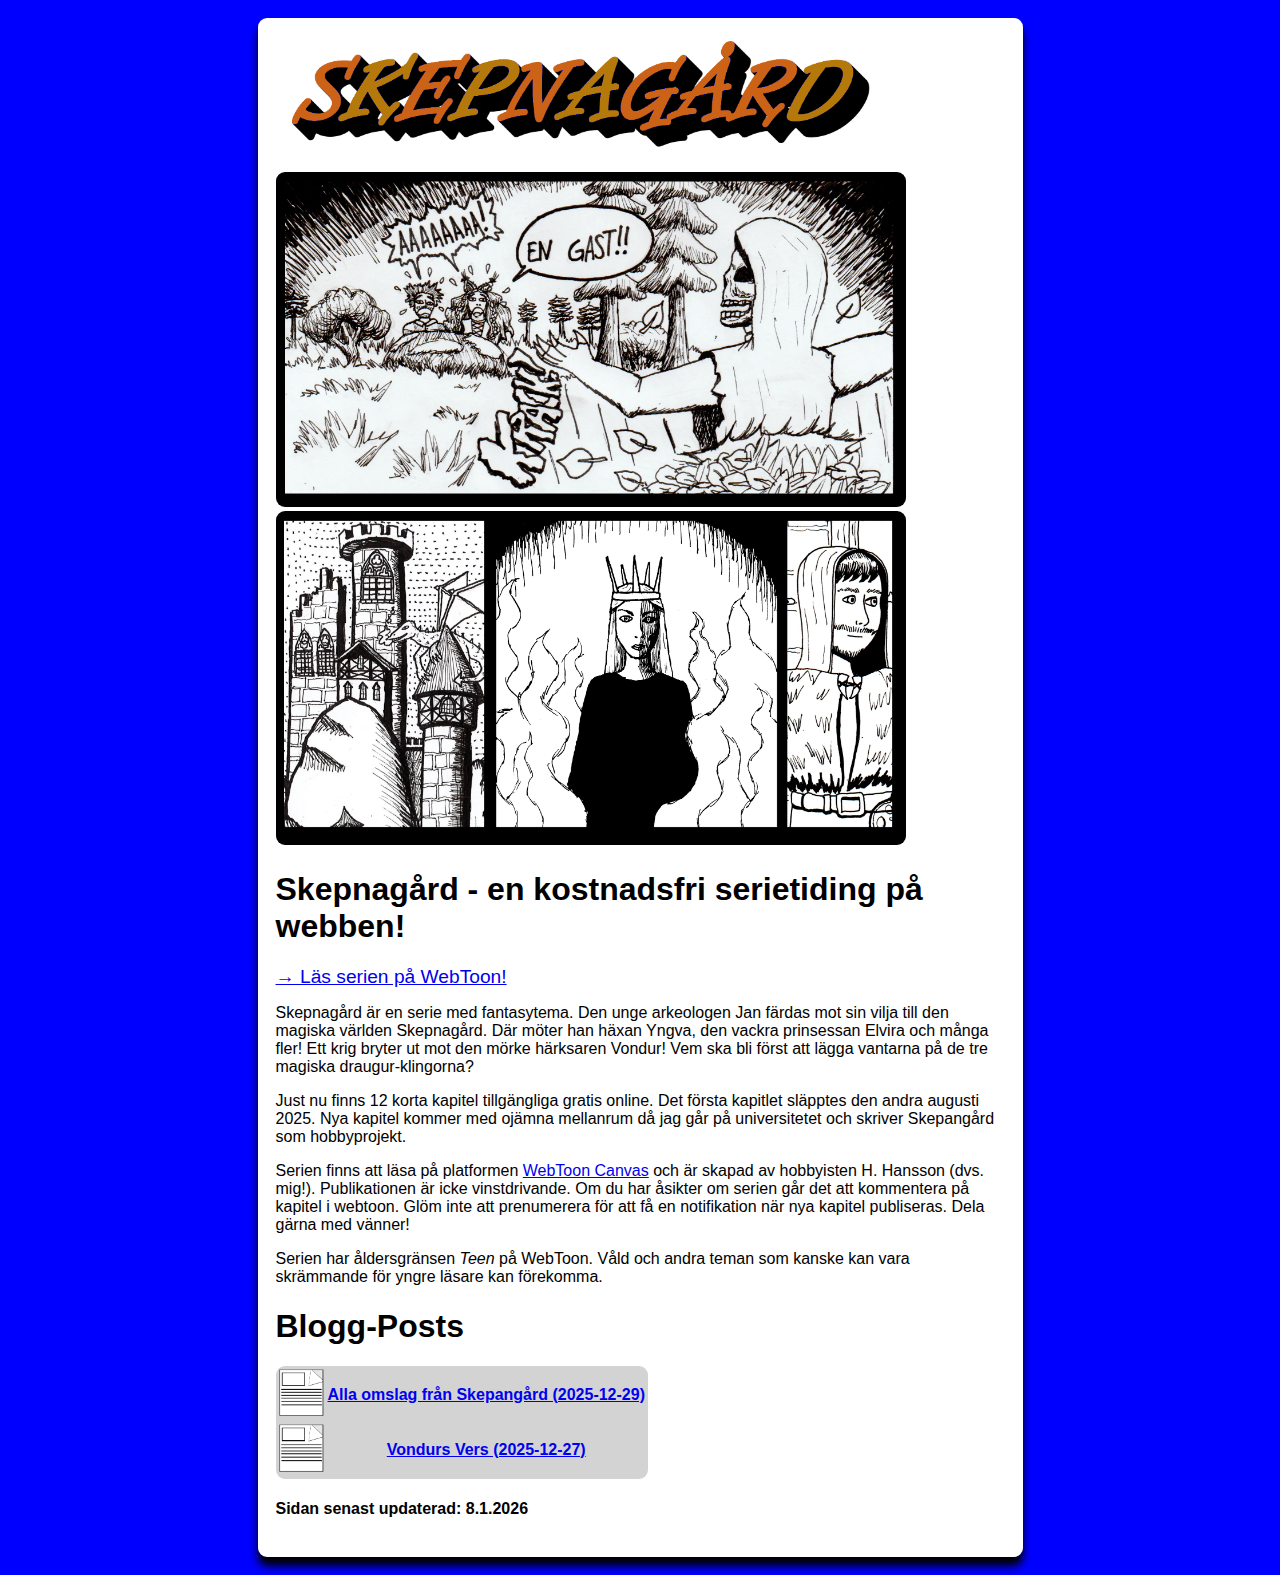
<file: index.html>
<!DOCTYPE html>
<html>
<head>
    <meta charset="UTF-8">
    <meta name="viewport" content="width=device-width, initial-scale=1.0">
    <title>Skepnagård Blogg</title>
    <link href="format.css" rel="stylesheet">
    <link rel="icon" type="image/x-icon" href="img/ikon.ico">
</head>
<body>
    <br>
    <div class="main">
        <img class="banner-img" src="img/logo-banner.png">
        <br><br>
        <img class="banner-img" src="img/serieruta1.webp">
        <img class="banner-img" src="img/serieruta2.webp">
        <section>
            <h1>Skepnagård - en kostnadsfri serietiding på webben!</h1>
            <a href="https://www.webtoons.com/en/canvas/skepnag%C3%A5rd-svenska/list?title_no=1079498&page=2" class="webtoon-link">&#8594; Läs serien på WebToon!</a>
            <p>
                Skepnagård är en serie med fantasytema. Den unge arkeologen Jan färdas mot sin vilja till den magiska världen Skepnagård. 
                Där möter han häxan Yngva, den vackra prinsessan Elvira och många fler! Ett krig bryter ut mot den mörke härksaren Vondur!
                Vem ska bli först att lägga vantarna på de tre magiska draugur-klingorna?  
            </p>
            <p>
                Just nu finns 12 korta kapitel tillgängliga gratis online. Det första kapitlet släpptes den andra augusti 2025. Nya kapitel kommer med ojämna
                mellanrum då jag går på universitetet och skriver Skepangård som hobbyprojekt. 
            </p>
            <p>
                Serien finns att läsa på platformen <a href="https://www.webtoons.com/en/canvas/skepnag%C3%A5rd-svenska/list?title_no=1079498">WebToon Canvas</a> 
                och är skapad av hobbyisten H. Hansson (dvs. mig!). Publikationen är icke vinstdrivande. Om du har åsikter om serien går det att kommentera på kapitel i webtoon.
                Glöm inte att prenumerera för att få en notifikation när nya kapitel publiseras. Dela gärna med vänner!
            </p>
            <p>
                Serien har åldersgränsen <i>Teen</i> på WebToon. Våld och andra teman som kanske kan vara skrämmande för yngre läsare kan förekomma.
            </p>
    </section>
    <section>
        <h1>Blogg-Posts</h1>
        <table class="posts">
            <tr>
                <th><img class="post-img" src="img/post.webp">
                <th><a href="posts/alla_omslag.html">Alla omslag från Skepangård (2025-12-29)</a></th>
            </tr>
            <tr>
                <th><img class="post-img" src="img/post.webp">
                <th><a href="posts/vondurs_vers.html">Vondurs Vers (2025-12-27)</a></th>
            </tr>
        </table>
    </section>
    <section>
        <h4>Sidan senast updaterad: 8.1.2026</h4>
    </section>
    </div>
    <br>
</body>
</html>
</file>
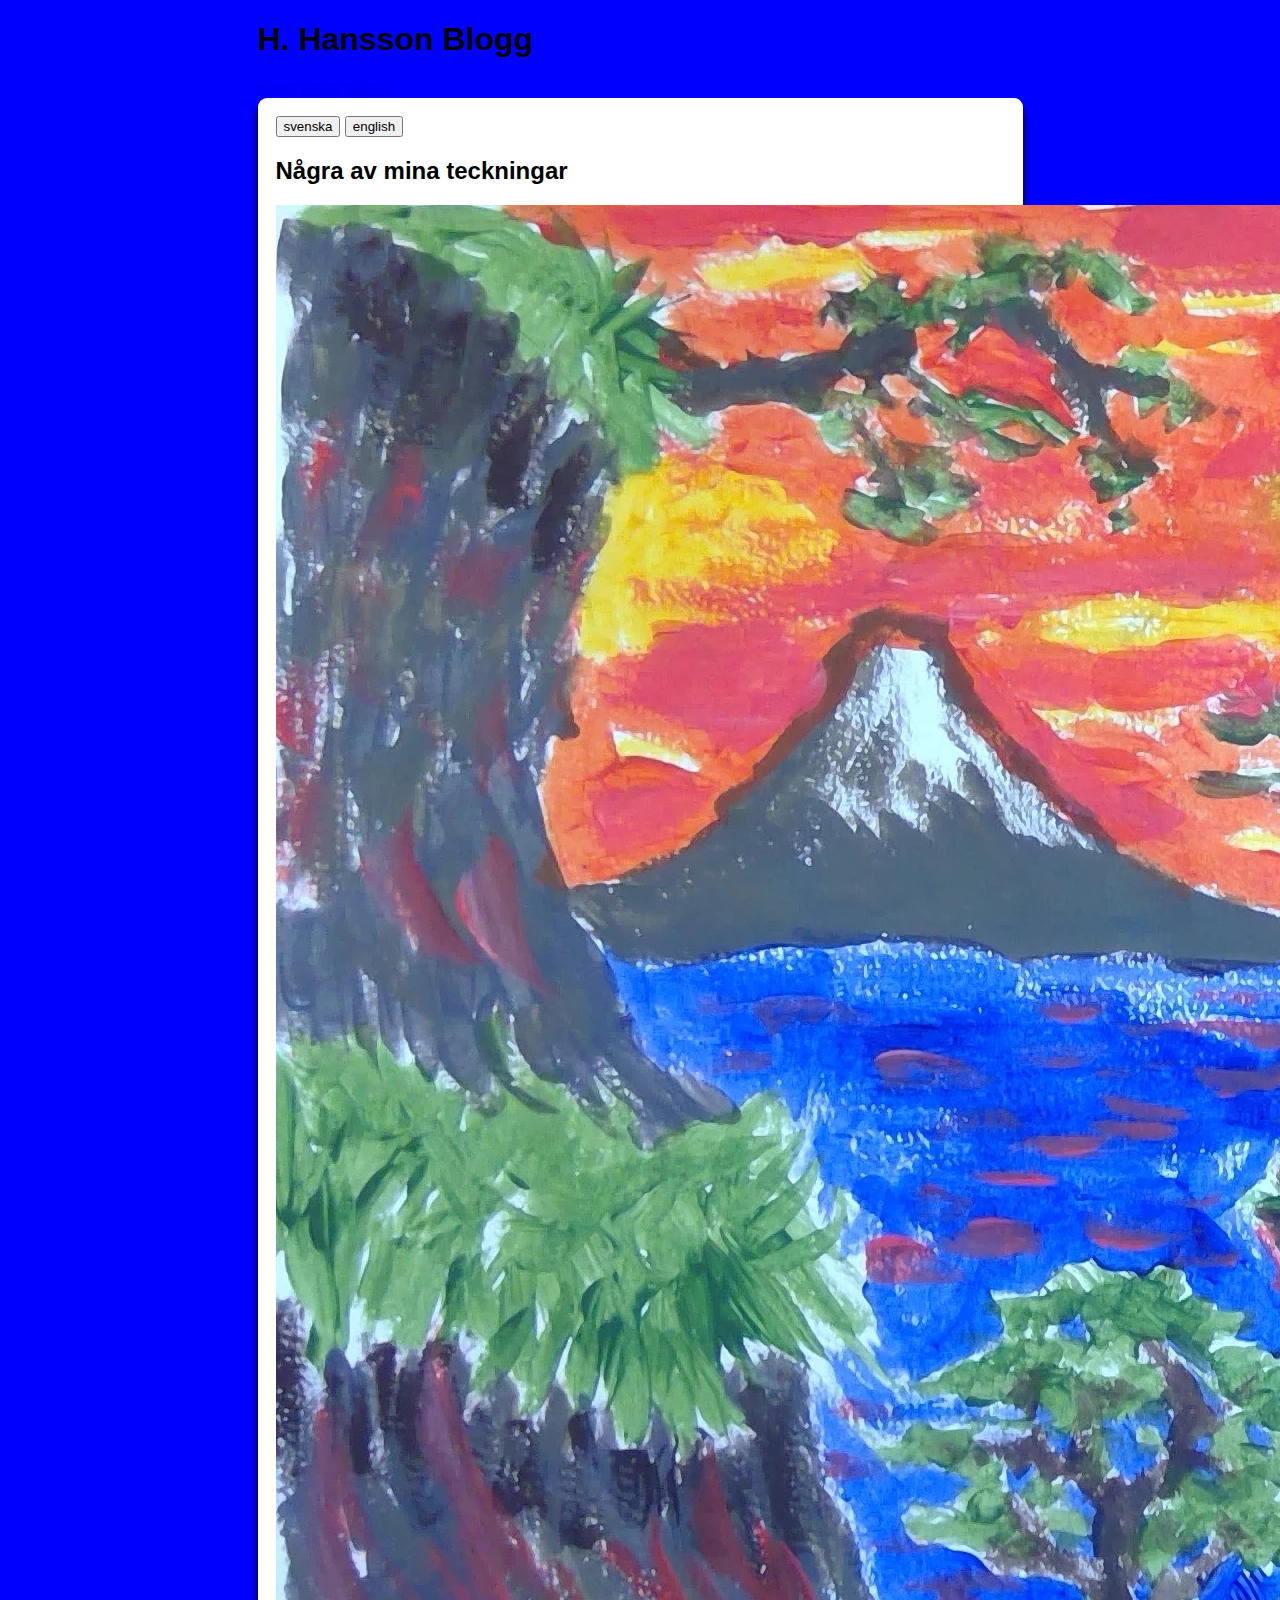
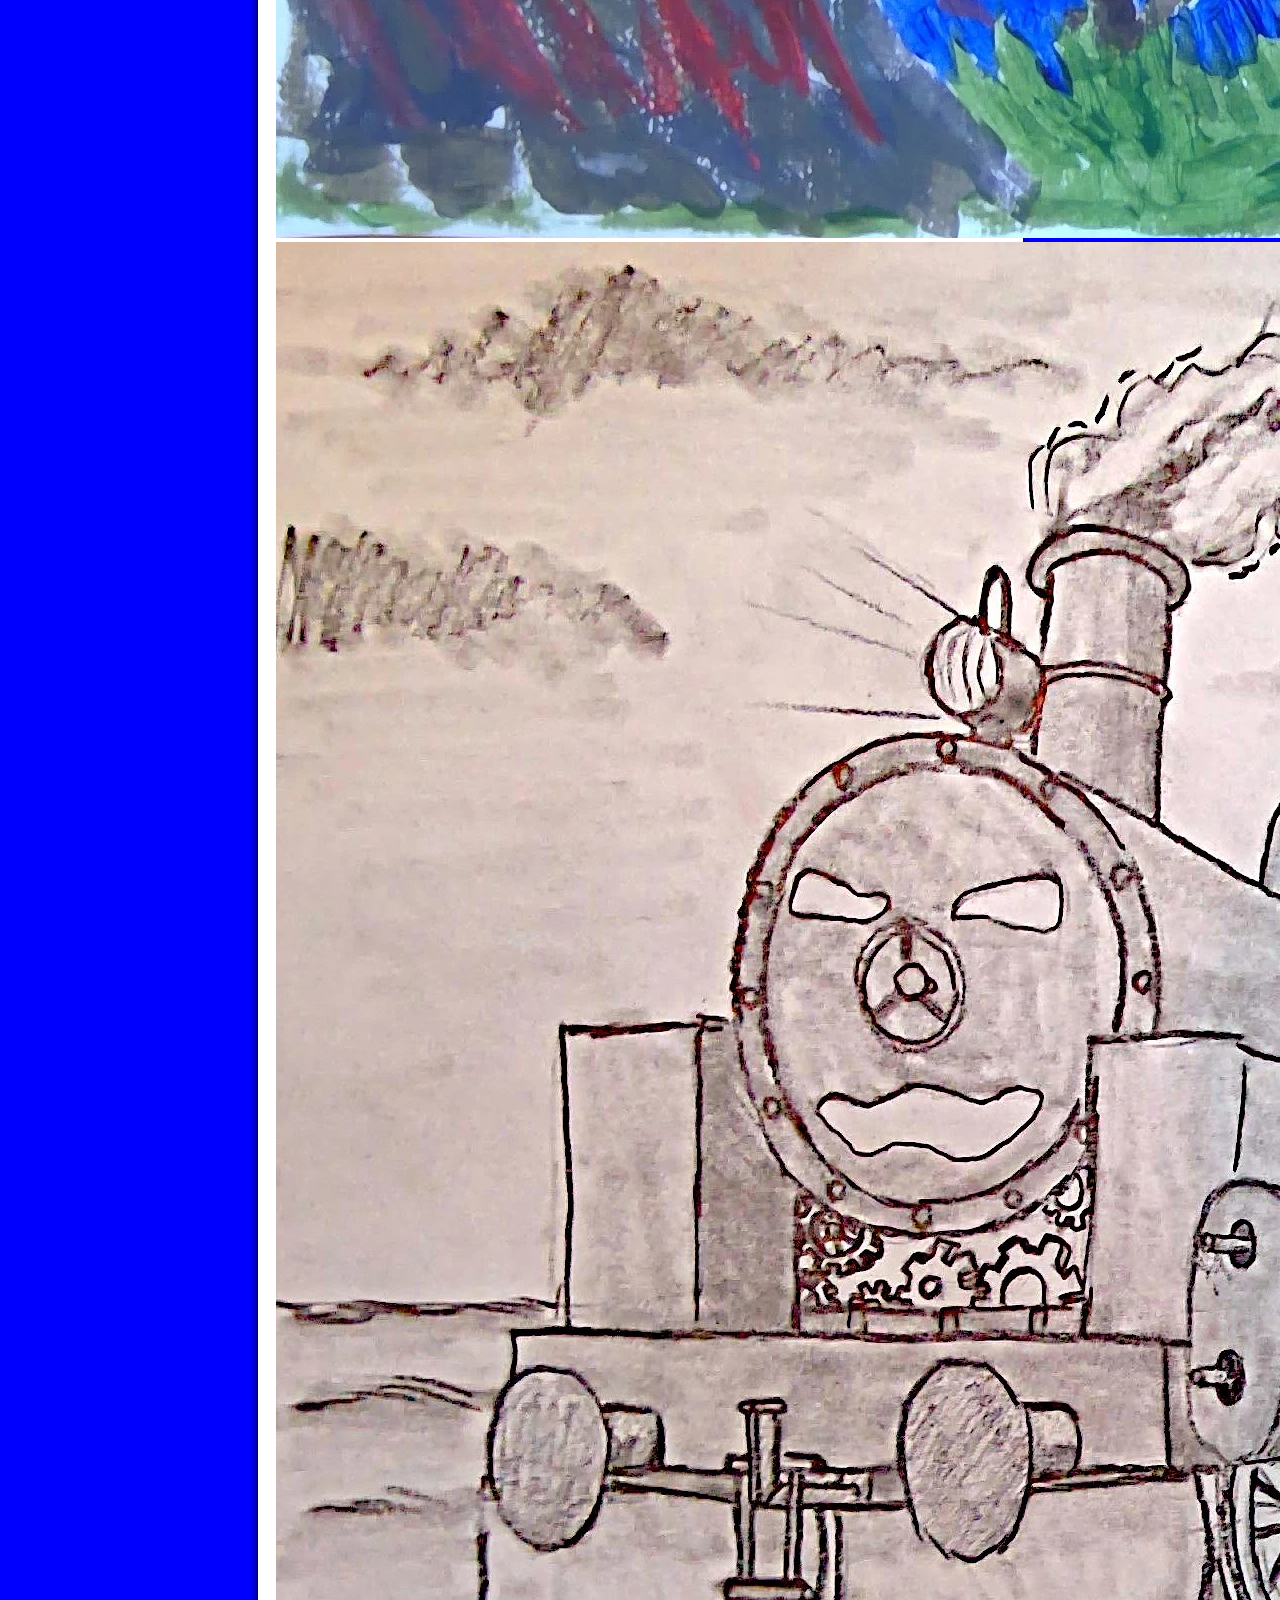
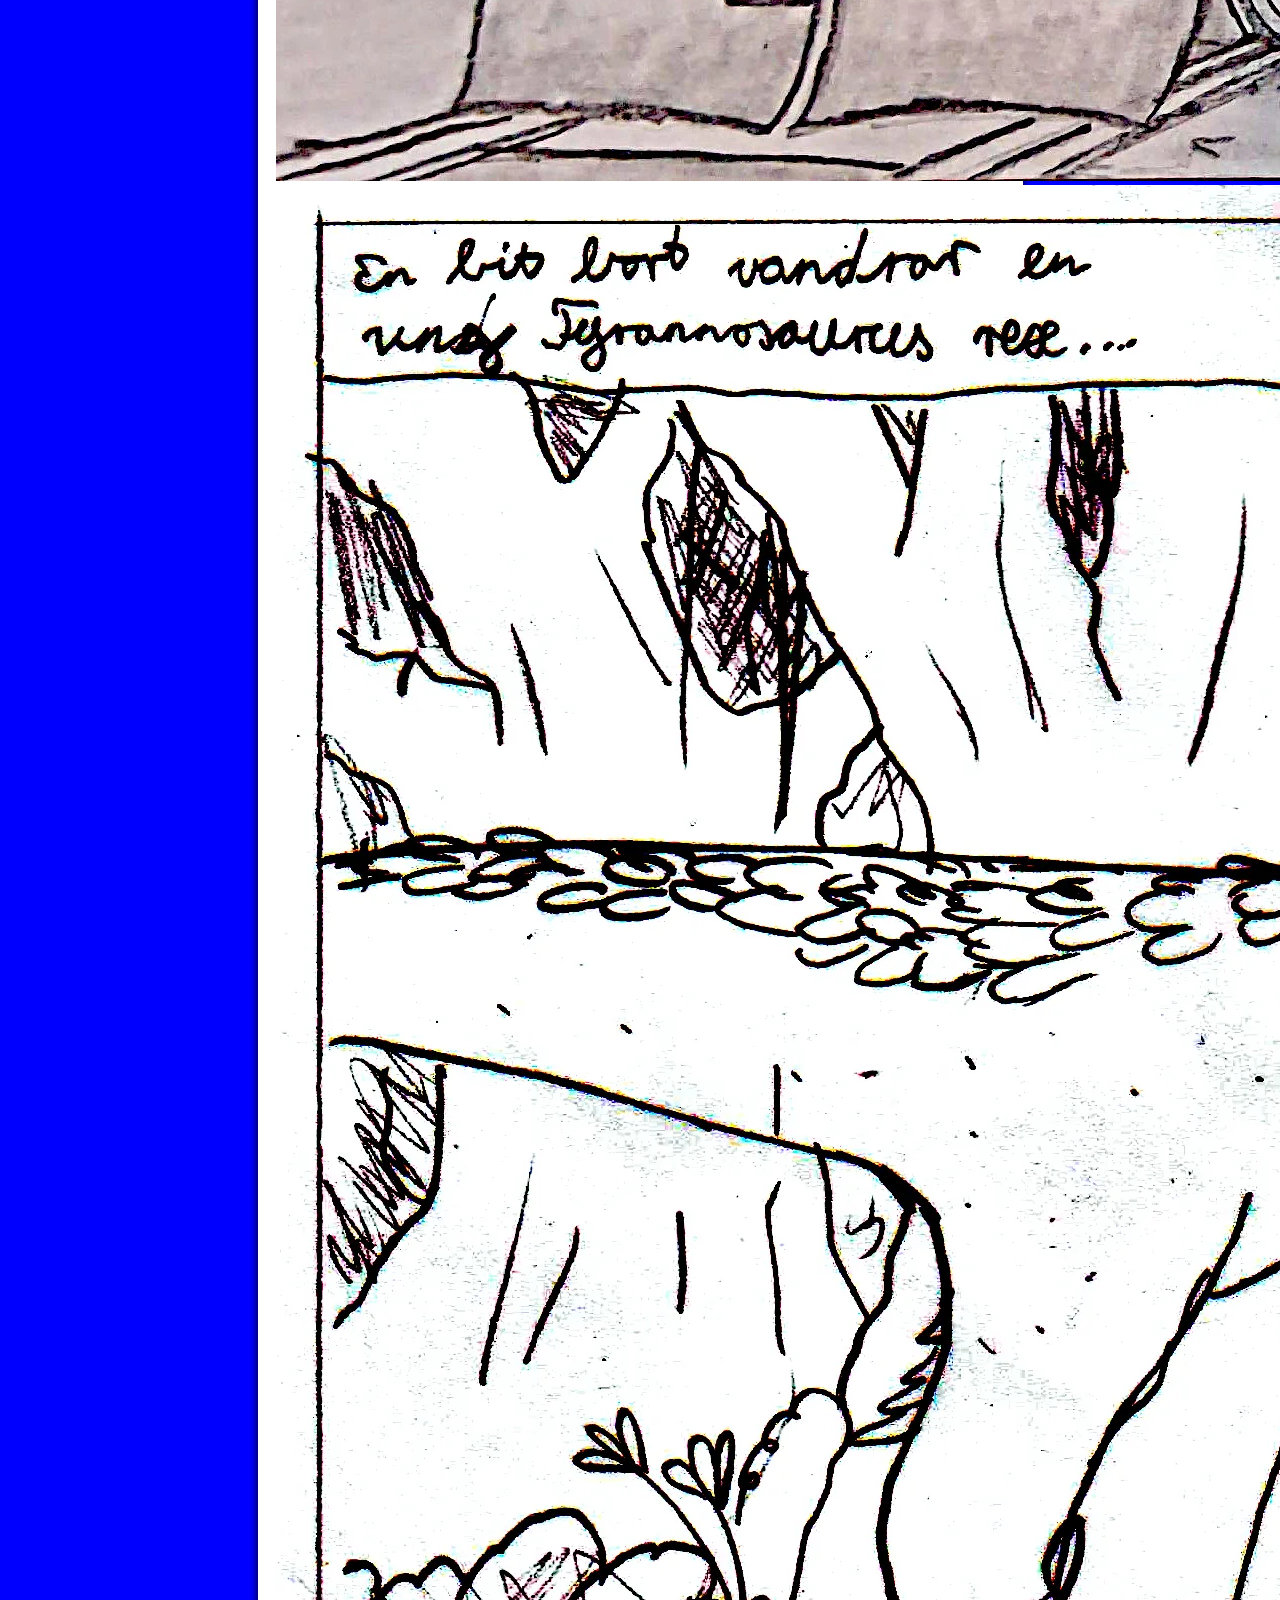
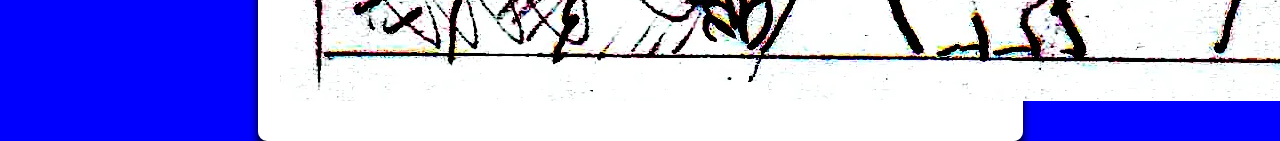
<file: gallery.html>
<!DOCTYPE html>
<html>
<head>
    <meta charset="UTF-8">
    <meta name="viewport" content="width=device-width, initial-scale=1.0">
    <title>H. Hansson</title>
    <link href="format.css" rel="stylesheet">
    <link rel="icon" type="image/x-icon" href="img/ikon.ico">
</head>
<body>
    <script src="lang.js"></script>
    <h1>H. Hansson Blogg</h1>
    <div class="navbar">
        <a href="index.html">home</a>
        <a href="posts.html">posts</a>
        <a href="gallery.html">gallery</a>
    </div>
    <div class="main">
        <div class="lang">
            <button onclick="sve()">svenska</button>
            <button onclick="eng()">english</button>
        </div>
        <h2 class="sve">Några av mina teckningar</h2>
        <h2 class="eng">Some of my art</h2>
        <img src="img/japan.webp" class="art-img">
        <img src="img/tåg.webp" class="art-img">
        <img src="img/trex.webp" class="art-img">
        <br><br>
</body>
</html>
</file>
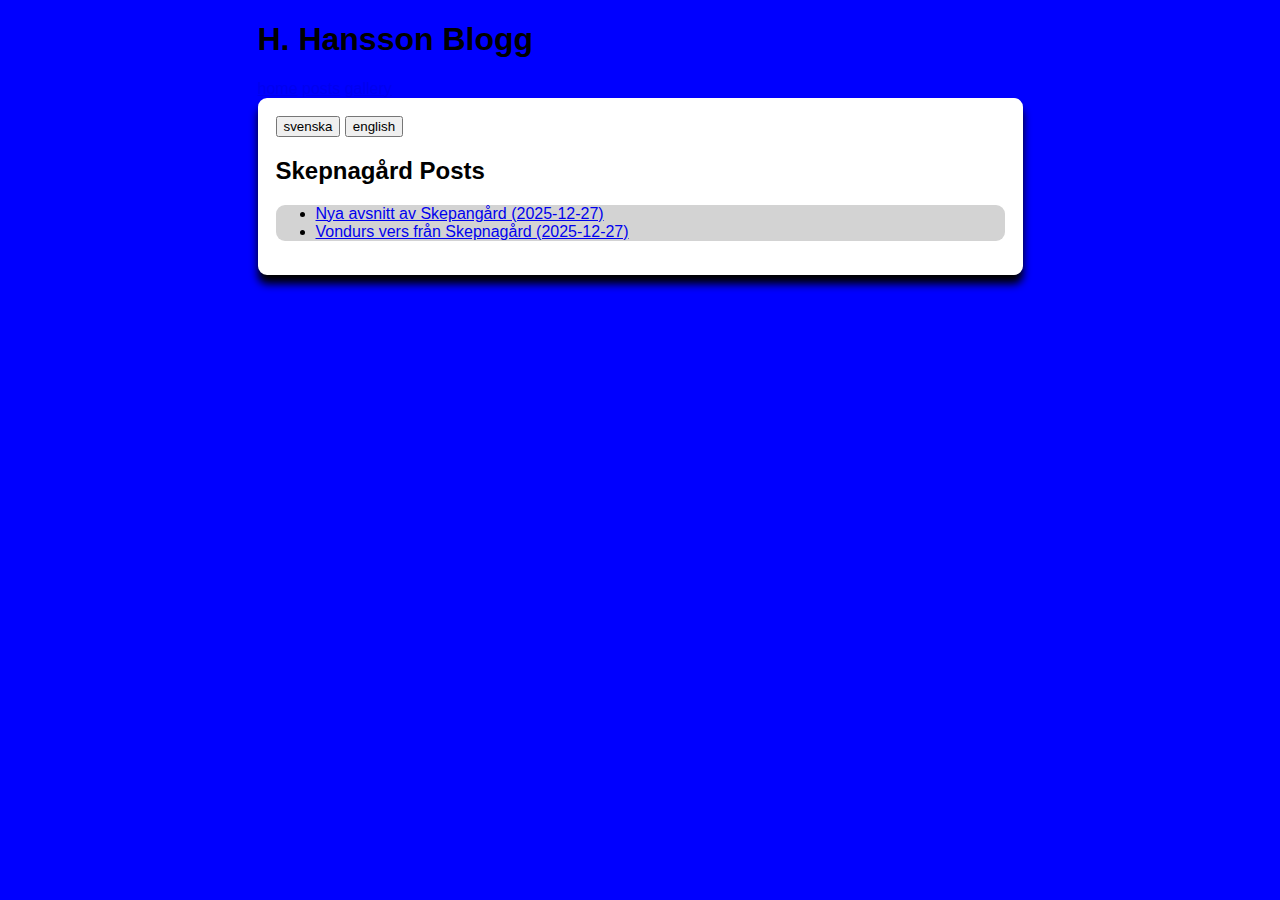
<file: posts.html>
<!DOCTYPE html>
<html>
<head>
    <meta charset="UTF-8">
    <meta name="viewport" content="width=device-width, initial-scale=1.0">
    <title>H. Hansson</title>
    <link href="format.css" rel="stylesheet">
    <link rel="icon" type="image/x-icon" href="img/ikon.ico">
</head>
<body>
    <script src="lang.js"></script>
    <h1>H. Hansson Blogg</h1>
    <div class="navbar">
        <a href="index.html">home</a>
        <a href="posts.html">posts</a>
        <a href="gallery.html">gallery</a>
    </div>
    <div class="main">
        <div class="lang">
            <button onclick="sve()">svenska</button>
            <button onclick="eng()">english</button>
        </div>
        <h2>Skepnagård Posts</h2>
        <section class="eng">
            Posts are only aviable in Swedish.
        </section>
        <div class="posts">
            <ul>
                <li><a href="posts/nytt_avsnitt.html">Nya avsnitt av Skepangård (2025-12-27)</a></li>
                <li><a href="posts/dikt.html">Vondurs vers från Skepnagård (2025-12-27)</a></li>
            </ul>
        </div>
    </div>
</body>
</html>
</file>
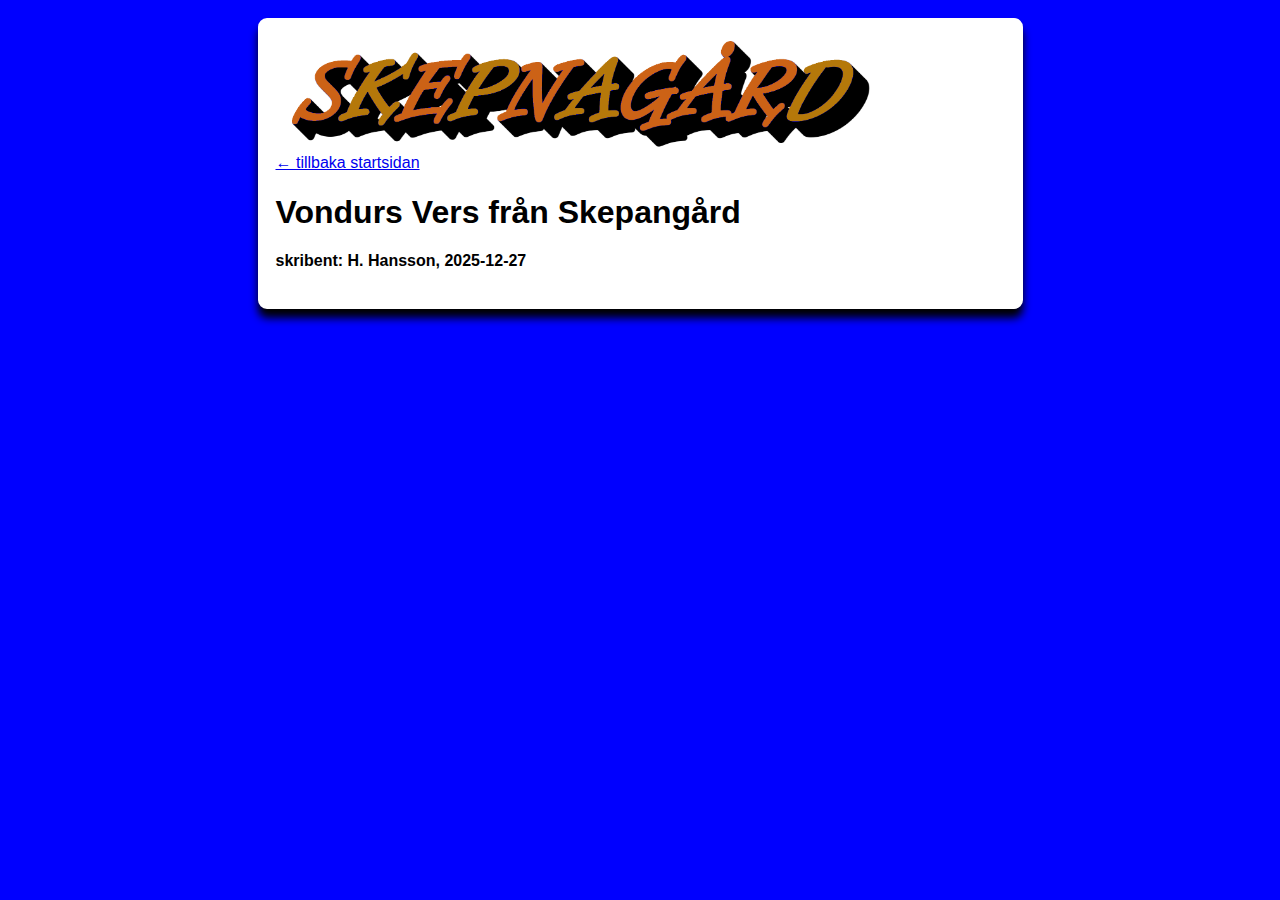
<file: posts/serier_tar_tid.html>
<!DOCTYPE html>
<html>
<head>
    <meta charset="UTF-8">
    <meta name="viewport" content="width=device-width, initial-scale=1.0">
    <title>Vondurs Vers- Skepnagård Blogg</title>
    <link href="../format.css" rel="stylesheet">
    <link rel="icon" type="image/x-icon" href="../img/ikon.ico">
</head>
<body>
    <br>
    <div class="main">
        <img class="banner-img" src="../img/logo-banner.png">
        <br><a class="back" href="../index.html">&#8592; tillbaka startsidan</a>
        <section>
            <h1>Vondurs Vers från Skepangård</h1>
            <h4>skribent: H. Hansson, 2025-12-27</h4>
            
       </section>
    </div>
    <br>
</body>
</html>
</file>
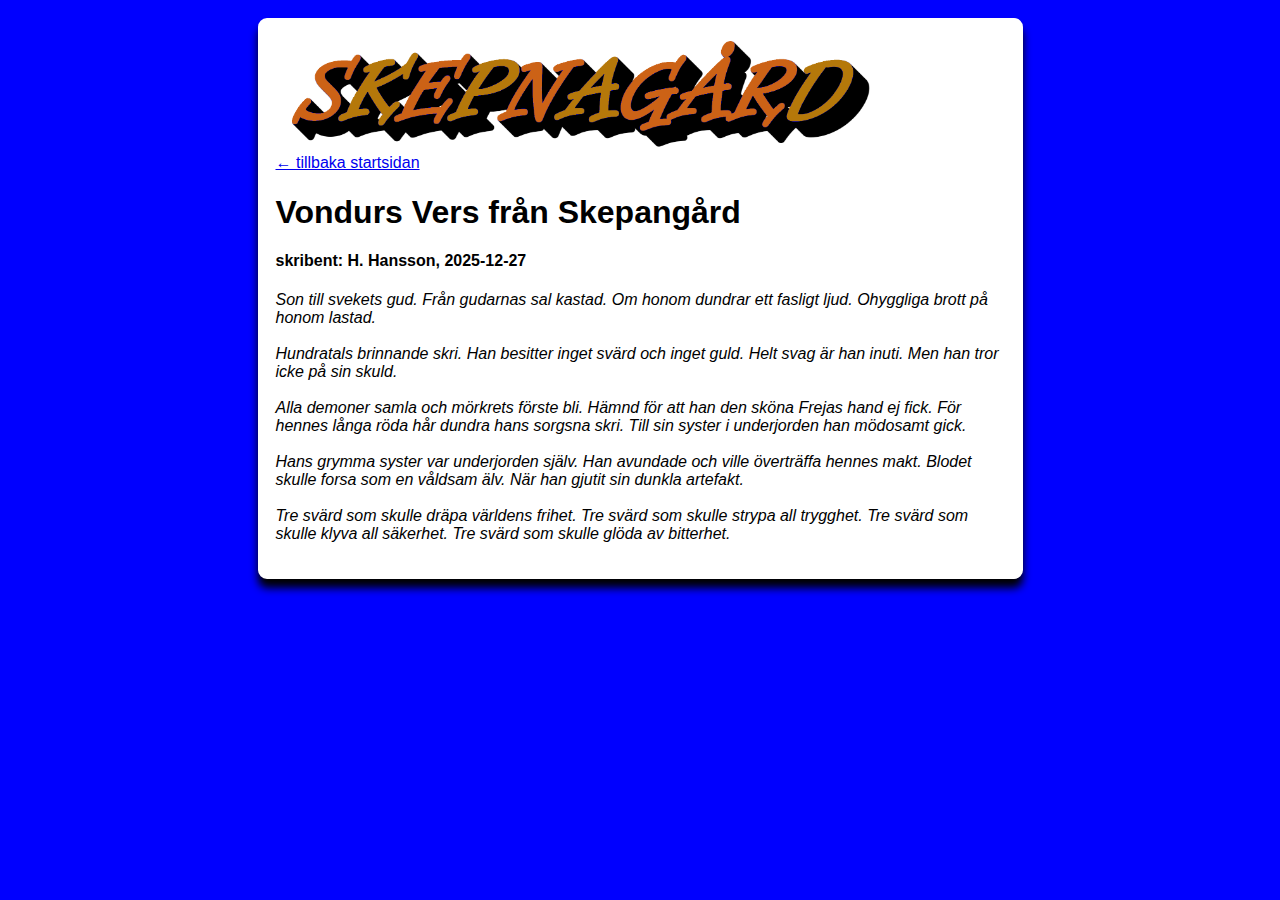
<file: posts/vondurs_vers.html>
<!DOCTYPE html>
<html>
<head>
    <meta charset="UTF-8">
    <meta name="viewport" content="width=device-width, initial-scale=1.0">
    <title>Skepnagård Blogg</title>
    <link href="../format.css" rel="stylesheet">
    <link rel="icon" type="image/x-icon" href="../img/ikon.ico">
</head>
<body>
    <br>
    <div class="main">
        <img class="banner-img" src="../img/logo-banner.png">
        <br><a class="back" href="../index.html">&#8592; tillbaka startsidan</a>
        <section>
            <h1>Vondurs Vers från Skepangård</h1>
            <h4>skribent: H. Hansson, 2025-12-27</h4>
            <i>        
            Son till svekets gud.
            Från gudarnas sal kastad. 
            Om honom dundrar ett fasligt ljud.
            Ohyggliga brott på honom lastad.
            <br><br>
            Hundratals brinnande skri.
            Han besitter inget svärd och inget guld. 
            Helt svag är han inuti.
            Men han tror icke på sin skuld.
            <br><br>
            Alla demoner samla och mörkrets förste bli.
            Hämnd för att han den sköna Frejas hand ej fick.
            För hennes långa röda hår dundra hans sorgsna skri.
            Till sin syster i underjorden han mödosamt gick.
            <br><br>
            Hans grymma syster var underjorden själv.
            Han avundade och ville överträffa hennes makt.
            Blodet skulle forsa som en våldsam älv.
            När han gjutit sin dunkla artefakt.
            <br><br>
            Tre svärd som skulle dräpa världens frihet.
            Tre svärd som skulle strypa all trygghet.
            Tre svärd som skulle klyva all säkerhet.
            Tre svärd som skulle glöda av bitterhet.
            <br><br>
        </i>
       </section>
    </div>
    <br>
</body>
</html>
</file>
<file: format.css>
body{
    width: 85vmin;
    margin: auto;
    background-color: blue;
    font-family: Arial, Helvetica, sans-serif;
}
.main{
    background-color: white;
    border: white;
    border-width: 2vh;
    border-style: solid;
    border-radius: 1dvb;
    box-shadow: 0vh 1vh 1vh black;
    
}
.banner-img{
    width: 70vmin;
    border-radius: 1dvb;
}
.webtoon-link{
    font-size: larger;

}
.posts{
    background-color: lightgray;
    border-radius: 1dvb;
}
.post-img{
    width: 5vmin;
}
.skepna-img{
    height: 35vh;
}
</file>
